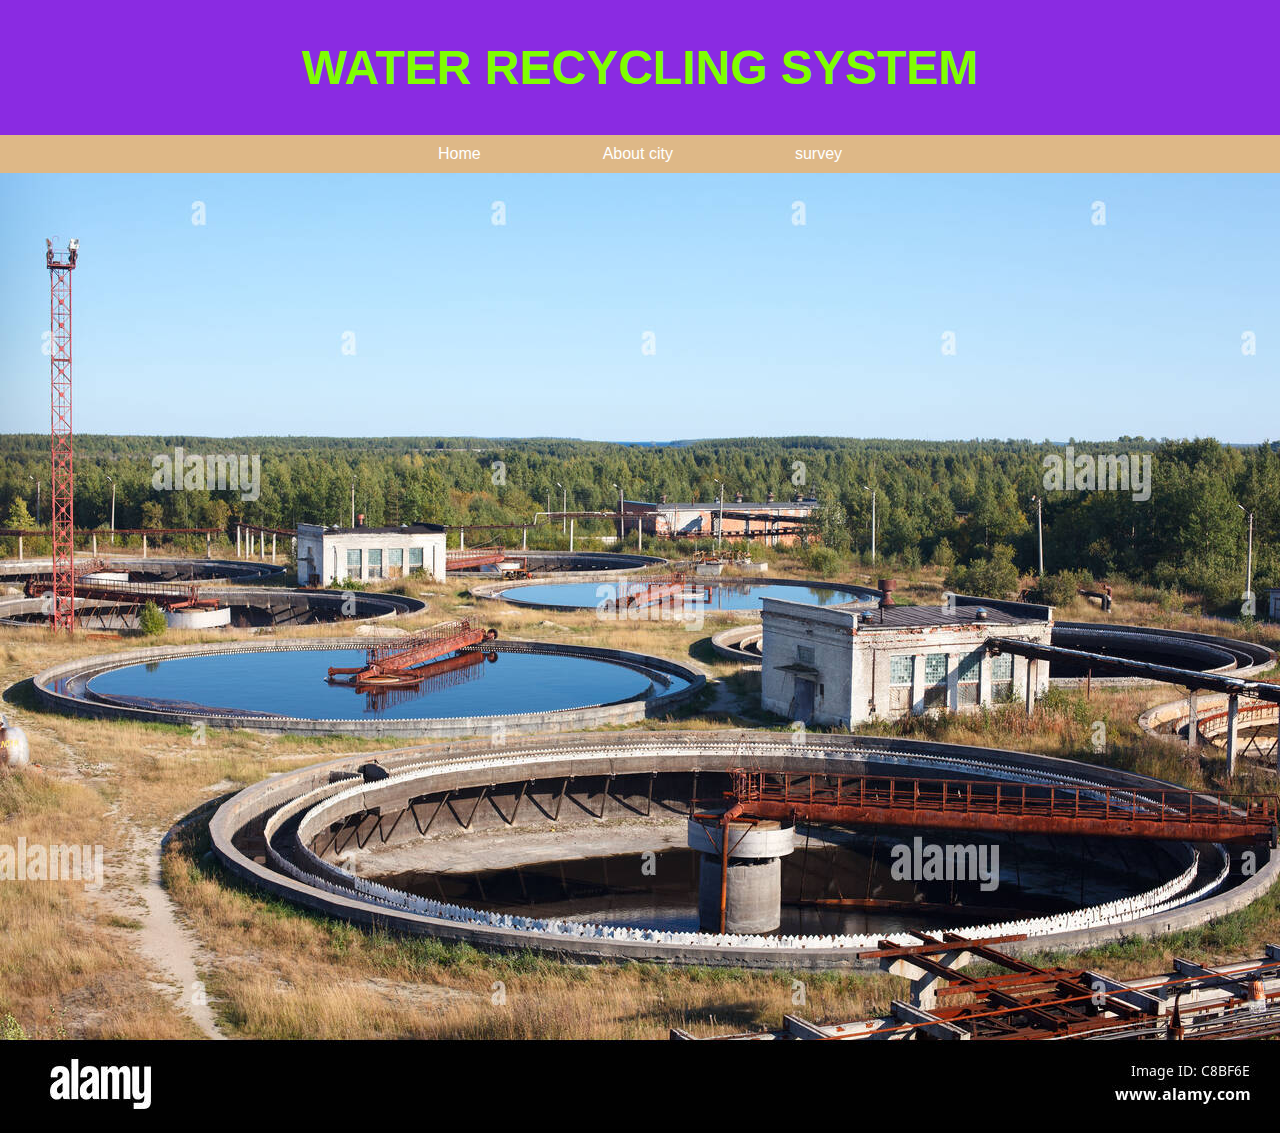
<file: index.html>
<!DOCTYPE html>
<html lang="en">

<head>
    <meta charset="UTF-8">
    <meta name="viewport" content="width=device-width, initial-scale=1.0">
    <title>Water Recycling System</title>
    <link rel="stylesheet" href="styles.css">
    <link rel="stylesheet" href="https://cdn.jsdelivr.net/npm/bootstrap@5.3.2/dist/css/bootstrap.min.css"
        integrity="sha384-bt5iAXA4XxHc8tKbDAc8uAwi0KuGcBVMZKzFqOBXCmM1B0V+fNEdWrWWEttdQlJw" crossorigin="anonymous">
</head>

<body>
    <header>
        <section>
            <h1 id="head">WATER RECYCLING SYSTEM</h1>
            <div class="navbar">
                <a href="main.html">Home</a>
                <a href="ptr.html">About city</a>
                <a href="survey.html">survey </a>
                </div>
                <img src="bittu.jpg"  >
        </section>
    </header>
    </body>
</file>
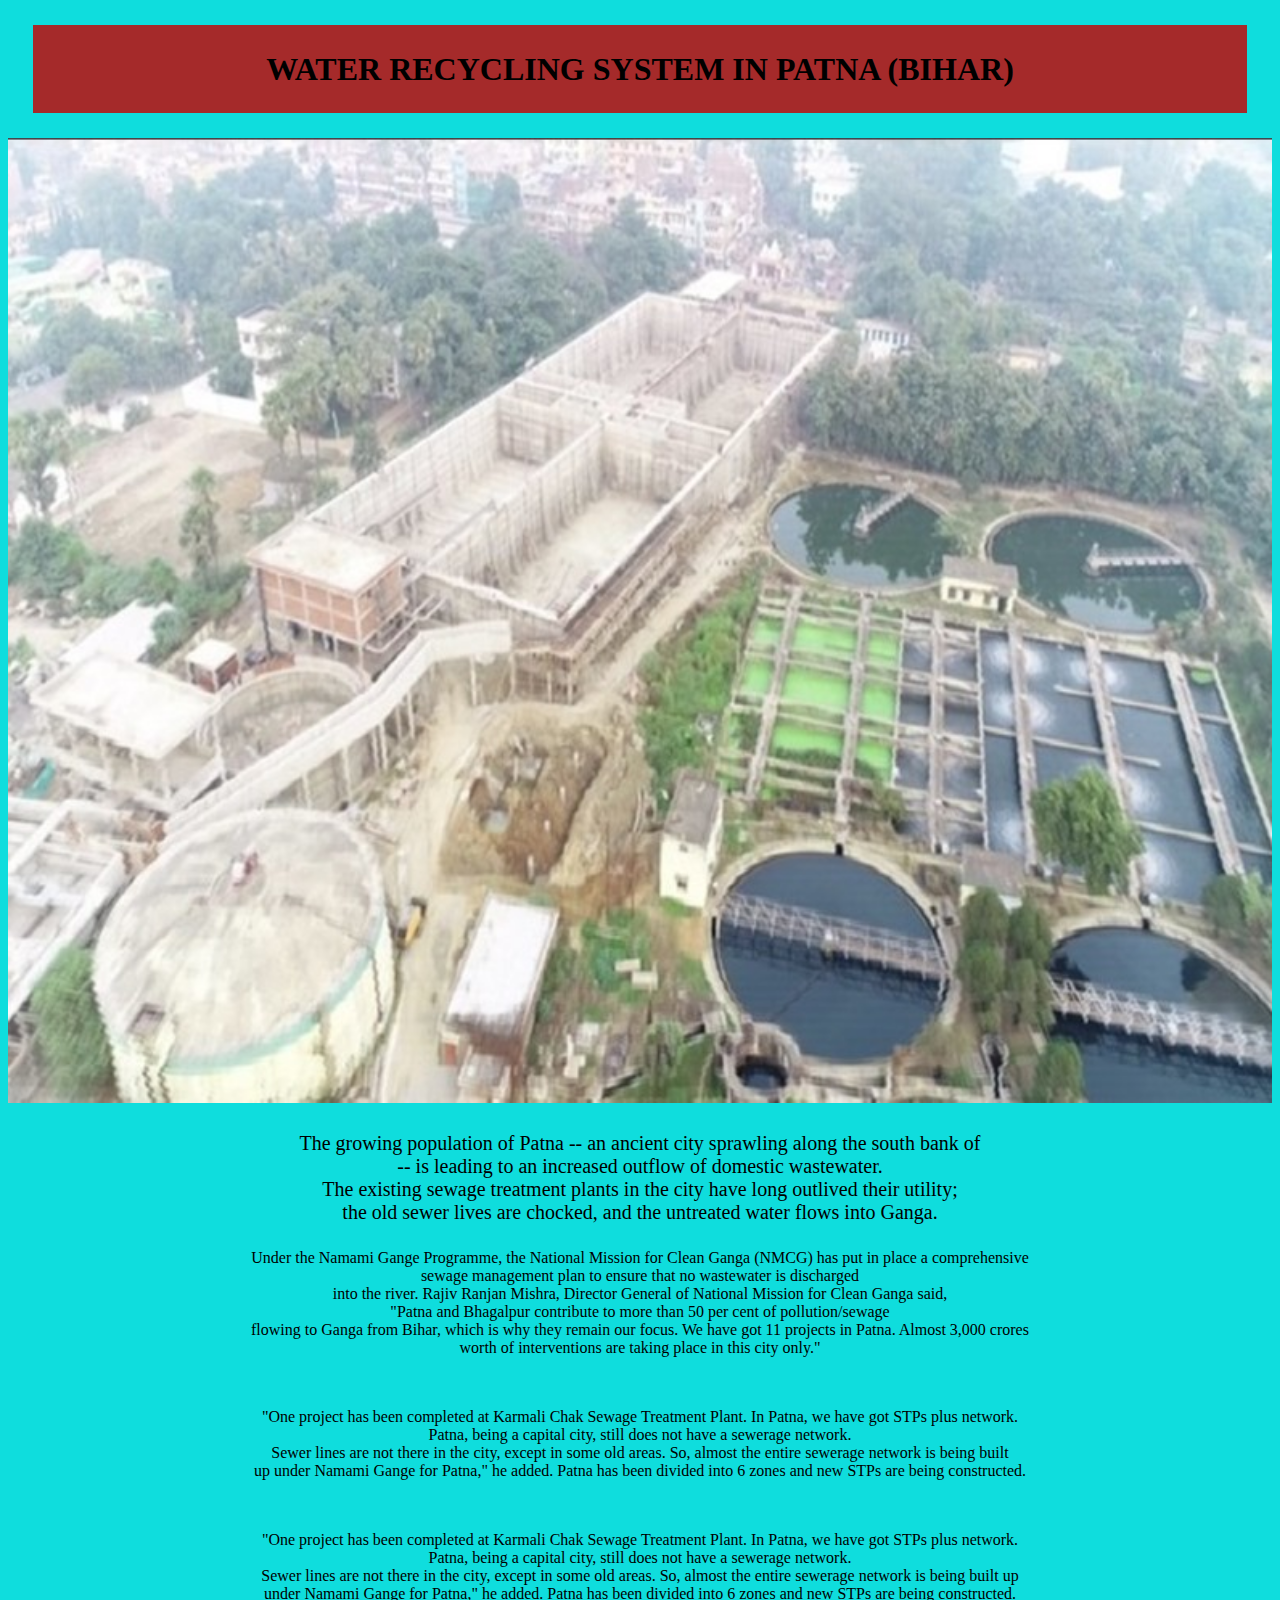
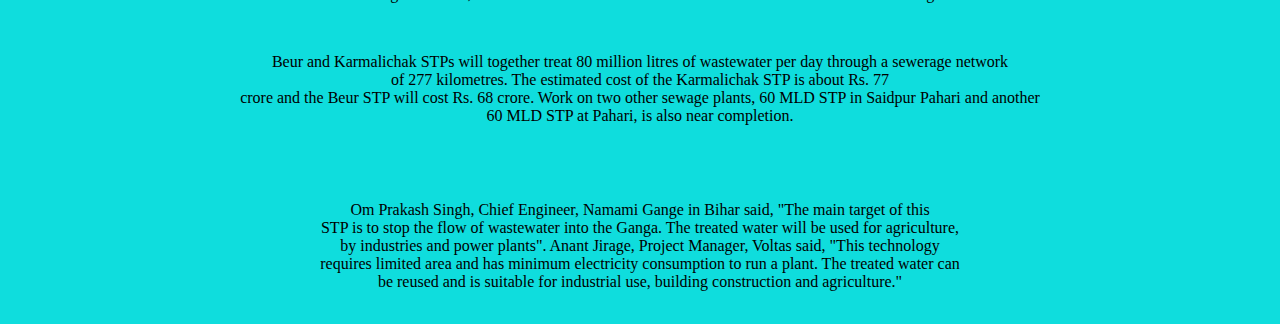
<file: ptr.html>
<!DOCTYPE html>
<html lang="en">
<head>
    <meta charset="UTF-8">
    <meta name="viewport" content="width=device-width, initial-scale=1.0">
    <title>WATER RECYCLING SYSTEM IN PATNA CITY
    </title>
    <link rel="stylesheet" href="ptr.css">
     <h1><center>WATER RECYCLING SYSTEM IN PATNA (BIHAR)</center> </h1>
     <img src="n1.jpg" width="100%" >
     <center><p>The growing population of Patna -- an ancient city sprawling along the south bank of <br> -- is leading to an increased outflow of domestic wastewater.<br> The existing sewage treatment plants in the city have long outlived their utility; <br>the old sewer lives are chocked, and the untreated water flows into Ganga.</p></center>
<p><center>Under the Namami Gange Programme, the National Mission for Clean Ganga (NMCG) has put in place a comprehensive<br> sewage management plan to ensure that no wastewater is discharged<br> into the river. Rajiv Ranjan Mishra, Director General of National Mission for Clean Ganga said,<br> "Patna and Bhagalpur contribute to more than 50 per cent of pollution/sewage<br> flowing to Ganga from Bihar, which is why they remain our focus. We have got 11 projects in Patna. Almost 3,000 crores<br> worth of interventions are taking place in this city only."
</center> 
</p>
<p><center>"One project has been completed at Karmali Chak Sewage Treatment Plant. In Patna, we have got STPs plus network.<br> Patna, being a capital city, still does not have a sewerage network.<br> Sewer lines are not there in the city, except in some old areas. So, almost the entire sewerage network is being built<br> up under Namami Gange for Patna," he added. Patna has been divided into 6 zones and new STPs are being constructed.
</center></p>
<p><center>"One project has been completed at Karmali Chak Sewage Treatment Plant. In Patna, we have got STPs plus network. <br>Patna, being a capital city, still does not have a sewerage network. <br>Sewer lines are not there in the city, except in some old areas. So, almost the entire sewerage network is being built up<br> under Namami Gange for Patna," he added. Patna has been divided into 6 zones and new STPs are being constructed.
</center></p>
<p><center>Beur and Karmalichak STPs will together treat 80 million litres of wastewater per day through a sewerage network <br>of 277 kilometres. The estimated cost of the Karmalichak STP is about Rs. 77 <br>crore and the Beur STP will cost Rs. 68 crore. Work on two other sewage plants, 60 MLD STP in Saidpur Pahari and another<br> 60 MLD STP at Pahari, is also near completion.<br> </center></p>

    <p><center></p>Om Prakash Singh, Chief Engineer, Namami Gange in Bihar said, "The main target of this <br>STP is to stop the flow of wastewater into the Ganga. The treated water will be used for agriculture,<br> by industries and power plants". Anant Jirage, Project Manager, Voltas said, "This technology<br> requires limited area and has minimum electricity consumption to run a plant. The treated water can<br> be reused and is suitable for industrial use, building construction and agriculture."</center></p>
</head>
<body>
    
</body>
</html>
</file>
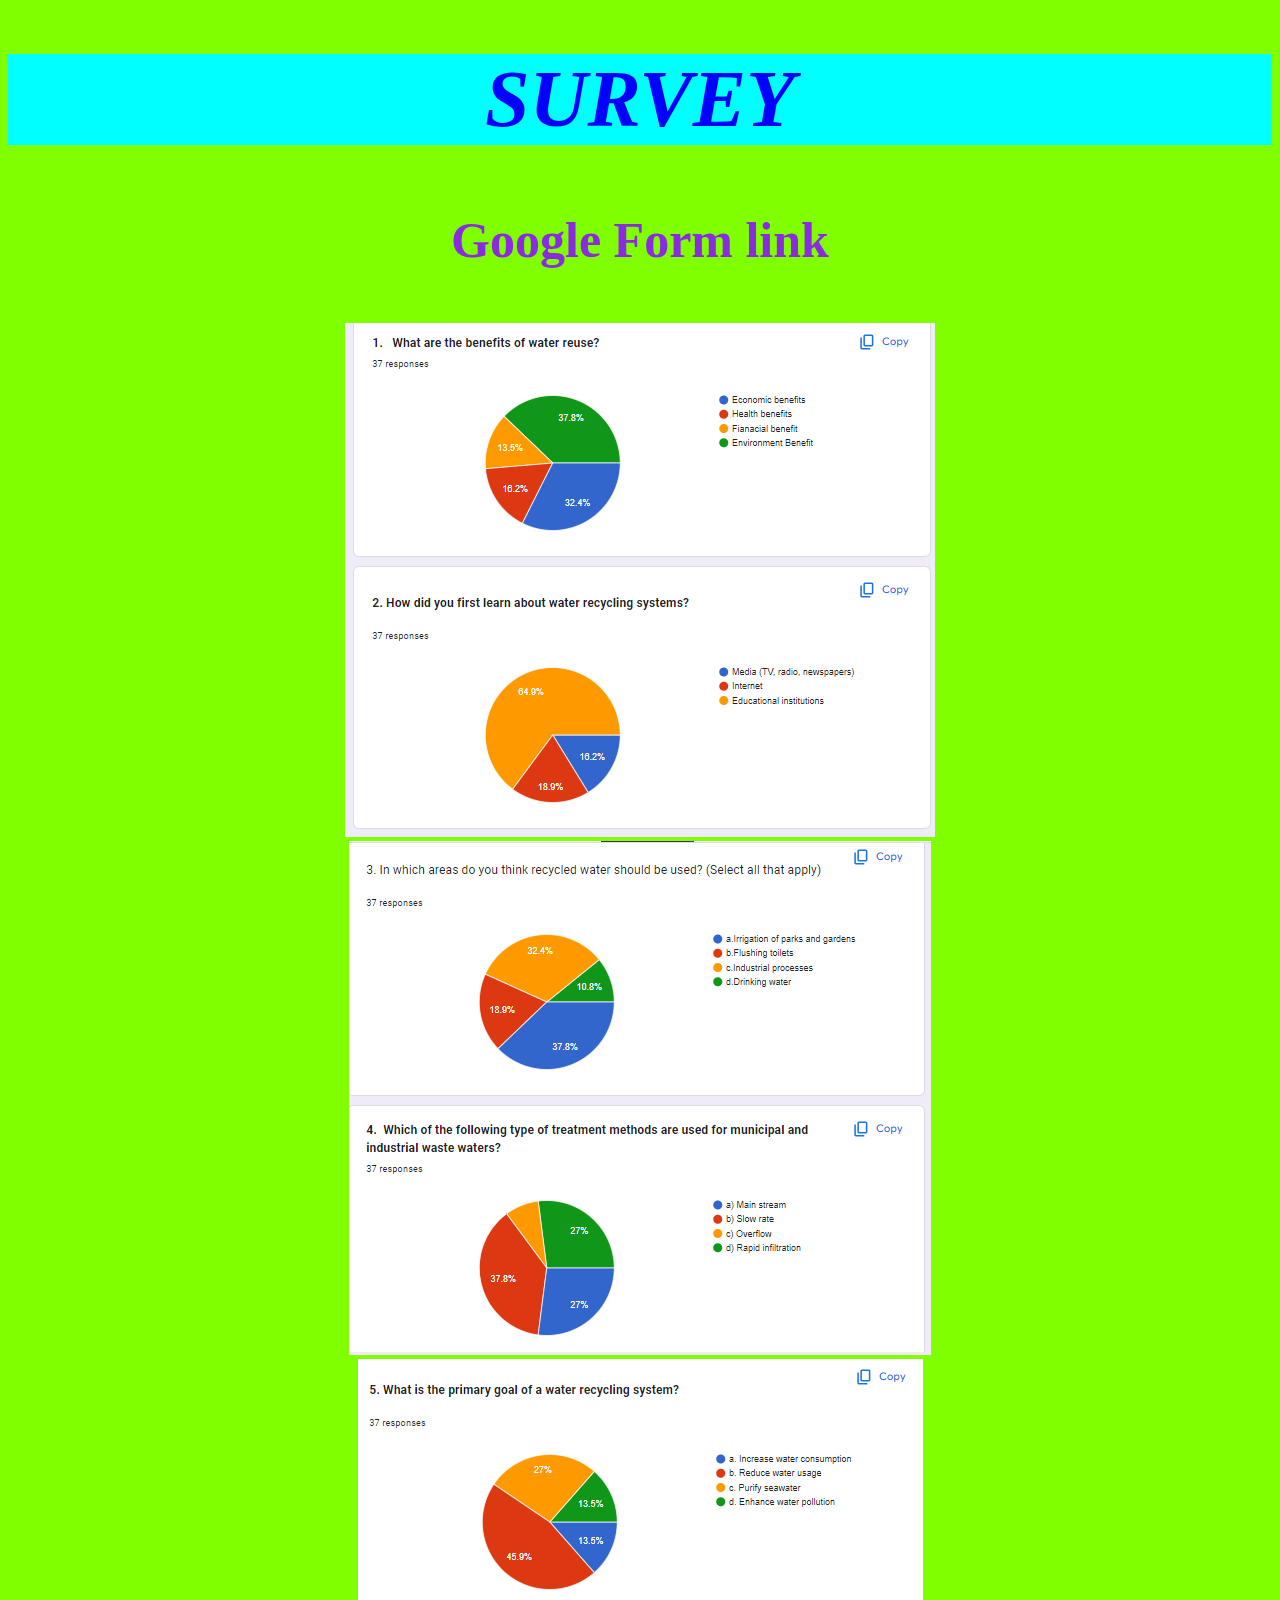
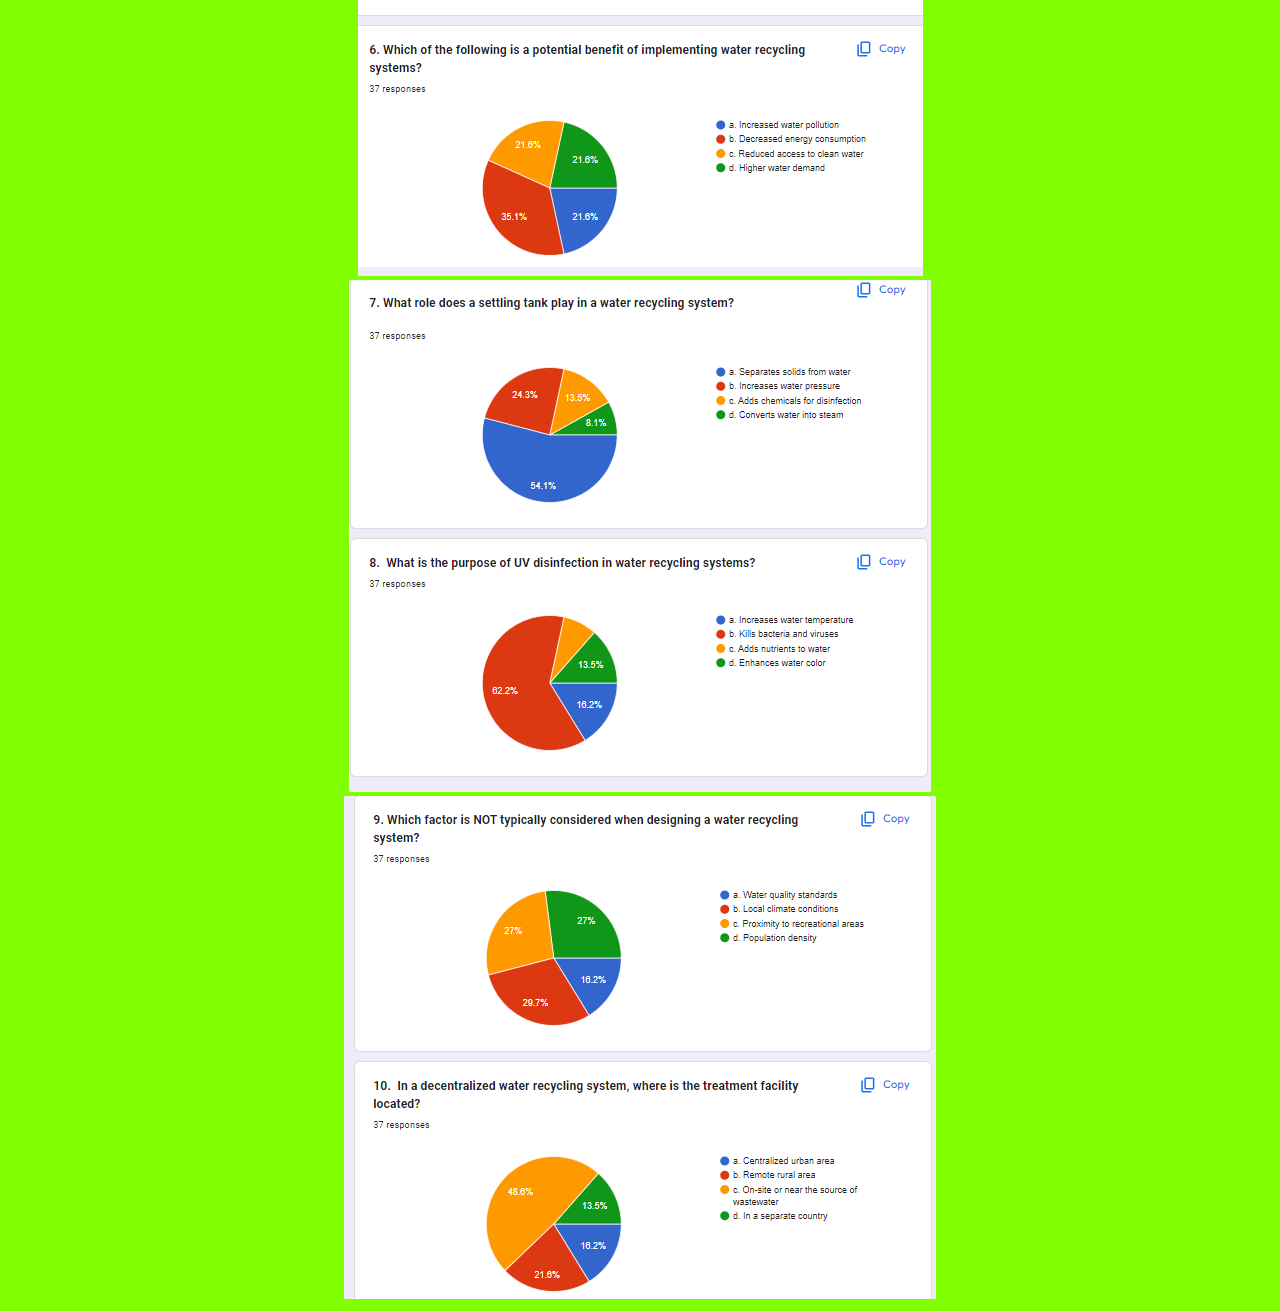
<file: survey.html>
<!DOCTYPE html>
<html lang="en">
<head>
    <meta charset="UTF-8">
    <meta name="viewport" content="width=device-width, initial-scale=1.0">
    <title>survey</title>
    <link rel="stylesheet" href="survey.css">
</head>
<body>
    <h1>SURVEY</h1>
    <h2>    Google Form link </h2>
    

    <center>
    <img src="Screenshot (117).png" alt=""><br>
    <img src="Screenshot (118).png" alt=""><br>
    <img src="Screenshot (119).png" alt=""><br>
    <img src="Screenshot (120).png" alt=""><br>
    <img src="Screenshot (121).png" alt=""><br>
    </center>

</body>
</html>
</file>
<file: styles.css>
body {
    font-family: Arial, sans-serif;
    background-color:black;
    margin: 0;
    padding: 0;
}
#head{
    color: chartreuse;
    font-size: 3rem;
    text-align: center;
    background-color: blueviolet;
    margin: 0;
    padding: 40px;
}


/* Add these styles to your existing CSS or create a new styles.css file */

/* Styles for h2 tags */
h1{
    color: orange;
    font-size: 30px;
    text-align: center;
    margin-bottom: 5px;
}
h2 {
    color:red;
    font-size: 24px;
    text-align: center;
    margin-bottom: 10px;

}
h3{
    color:aqua;
    font-size: 24px;
    text-align: center;
    margin-bottom: 15px ;
}
.murgi{
    
    text-align: center; 
    margin-bottom:8px ;
}
.kulur{
    background-color: chartreuse;
    color: crimson;
    text-align: center;
}

/* Styles for p tags */
p {
    color: rgb(64, 179, 60);

    font-size: 16px;

    line-height: 1.6;

    margin-bottom: 20px;
}
.advantage {
    background: brown;
    
}



.navbar {
    background-color: burlywood;
    overflow: hidden;
    display: flex;
    justify-content: center;
    gap: 90px;
}

.navbar a {
    padding: 10px 16px;

    color: white;
    text-decoration: none;

}

.navbar a:hover {
    background-color: #ddd;
    color: rgb(10, 9, 9);
}

@media screen and (max-width: 600px) {
    .navbar a {
        float: none;
        display: block;
        text-align: left;
    }
}

.slider-container {
    position: relative;
    width: 80%;
    margin: auto;
    overflow: hidden;
}

.center{
    width: 70%;
    height: 60%;

}

.slider {
    display: flex;
    transition: transform 0.5s ease-in-out;
}

.slide {
    width: 100%;
    height: 400px;
    /* Adjust the height as needed */
    background-size: cover;
}

.prev {
    position: absolute;
    top: 50%;
    transform: translateY(-50%);
    font-size: 24px;
    background: none;
    border: none;
    color: white;
    cursor: pointer;
    outline: none;
}

.next {
    position: absolute;
    top: 50%;
    transform: translateY(-50%);
    font-size: 24px;
    background: none;
    border: none;
    color: white;
    cursor: pointer;
    outline: none;
}

.prev {
    left: 10px;
}

.next {
    right: 10px;
}

.container {
    max-width: 600px;
    margin: 50px auto;
    background-color: #fff;
    padding: 20px;
    border-radius: 8px;
    box-shadow: 0 0 10px rgba(0, 0, 0, 0.1);
}

.text-center {
    text-align: center;
}

form {
    display: flex;
    flex-direction: column;
    gap: 10px;
}

label {
    font-weight: bold;
    margin-bottom: 5px;
}

input,
select,
button {
    padding: 10px;
    border: 1px solid black;
    border-radius: 4px;
    margin-bottom: 10px;
}

button {
    background-color: #3498db;
    color: yellowgreen;
    cursor: pointer;
}

button:hover {
    background-color: #2980b9;
}


#result {
    margin-top: 20px;
    font-weight: bold;
    display: none;
}
</file>
<file: ptr.css>
body{
    background-color: rgb(15, 221, 221);
    
}
h1{
    background-color: brown;
    margin: 2%;
    text-align: center;
    padding: 2%;
    
}
p{
    margin: auto;
    padding-top: 2%;
    text-align: center;
    font-size: 20px;
    

}
</file>
<file: survey.css>
h1{
    text-align: center;
    font-style: italic;
    color: blue;
    font-size: 80px;
    background-color: aqua;
}
body{
    color: blueviolet;
    background-color: chartreuse;
}
h2{
    text-align: center;
    margin-top: 1%;
    padding: 1%;
    
    font-size: 50px;
}
</file>
